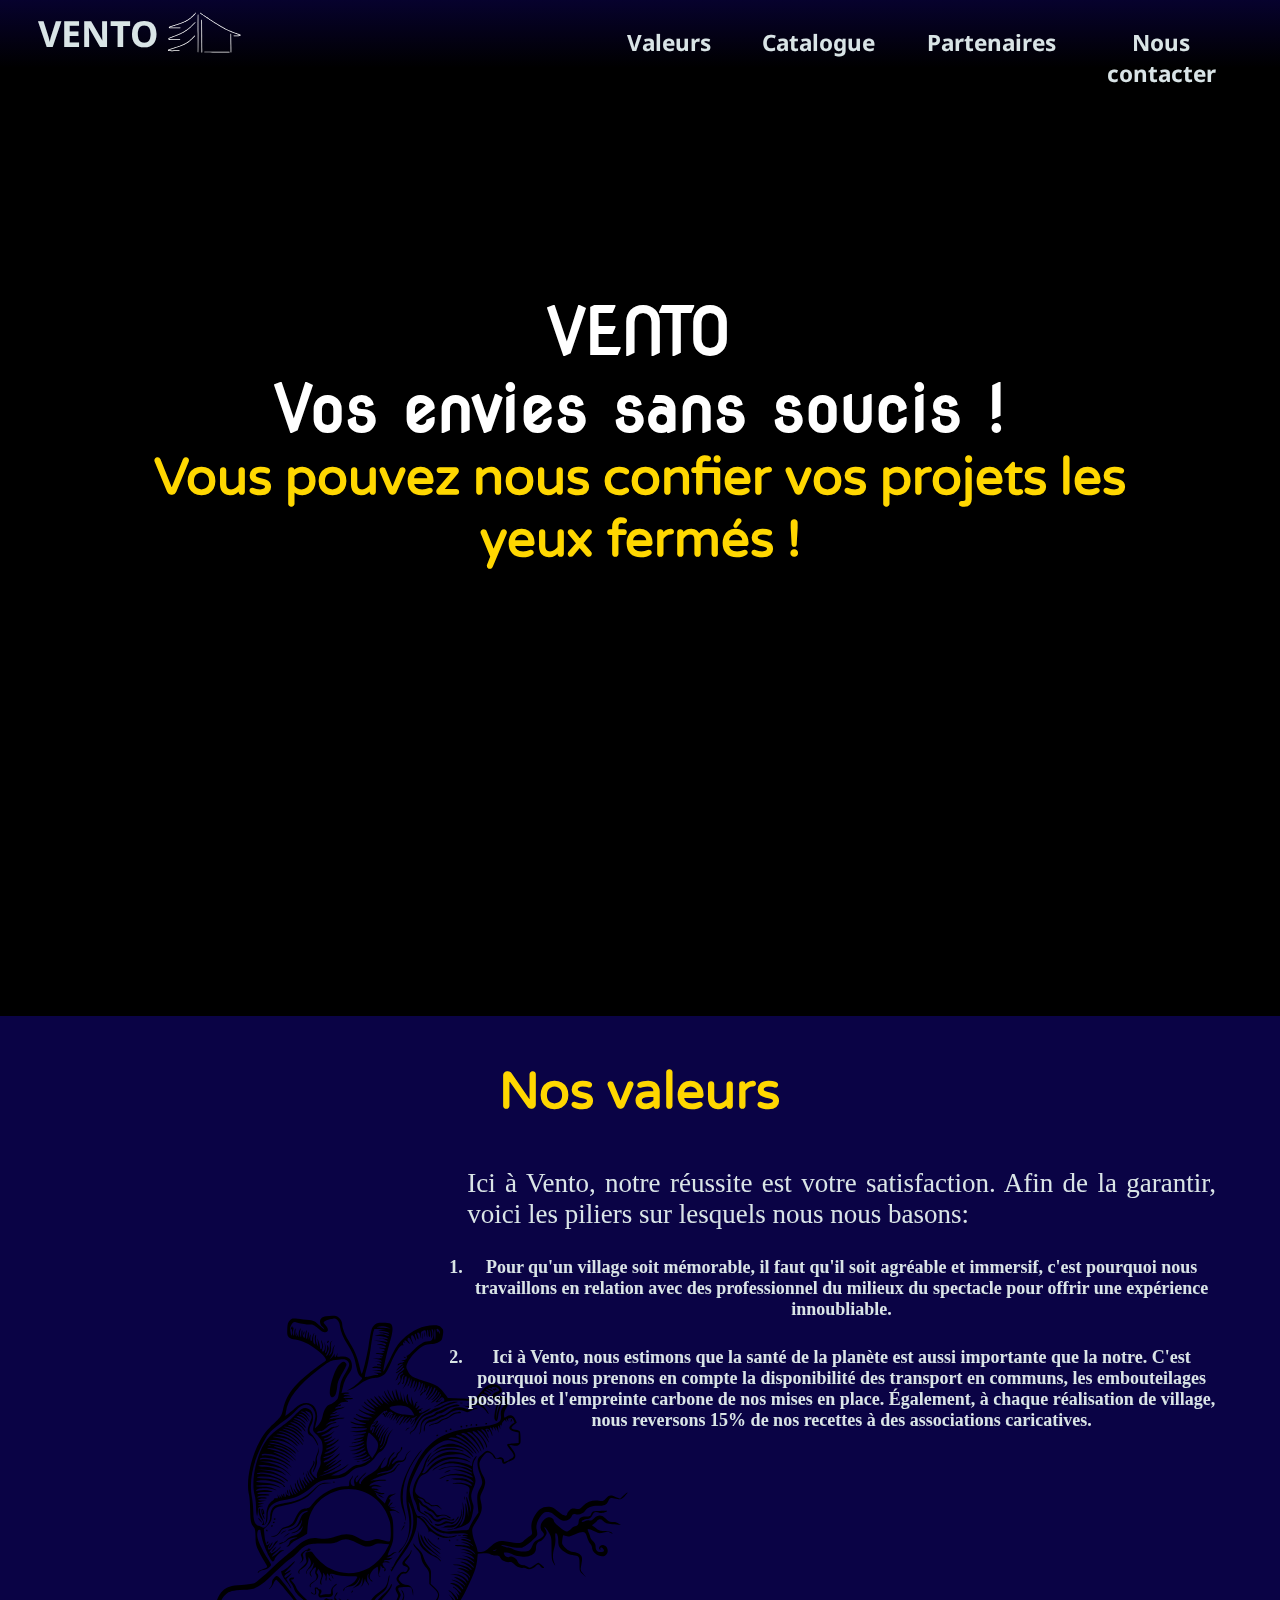
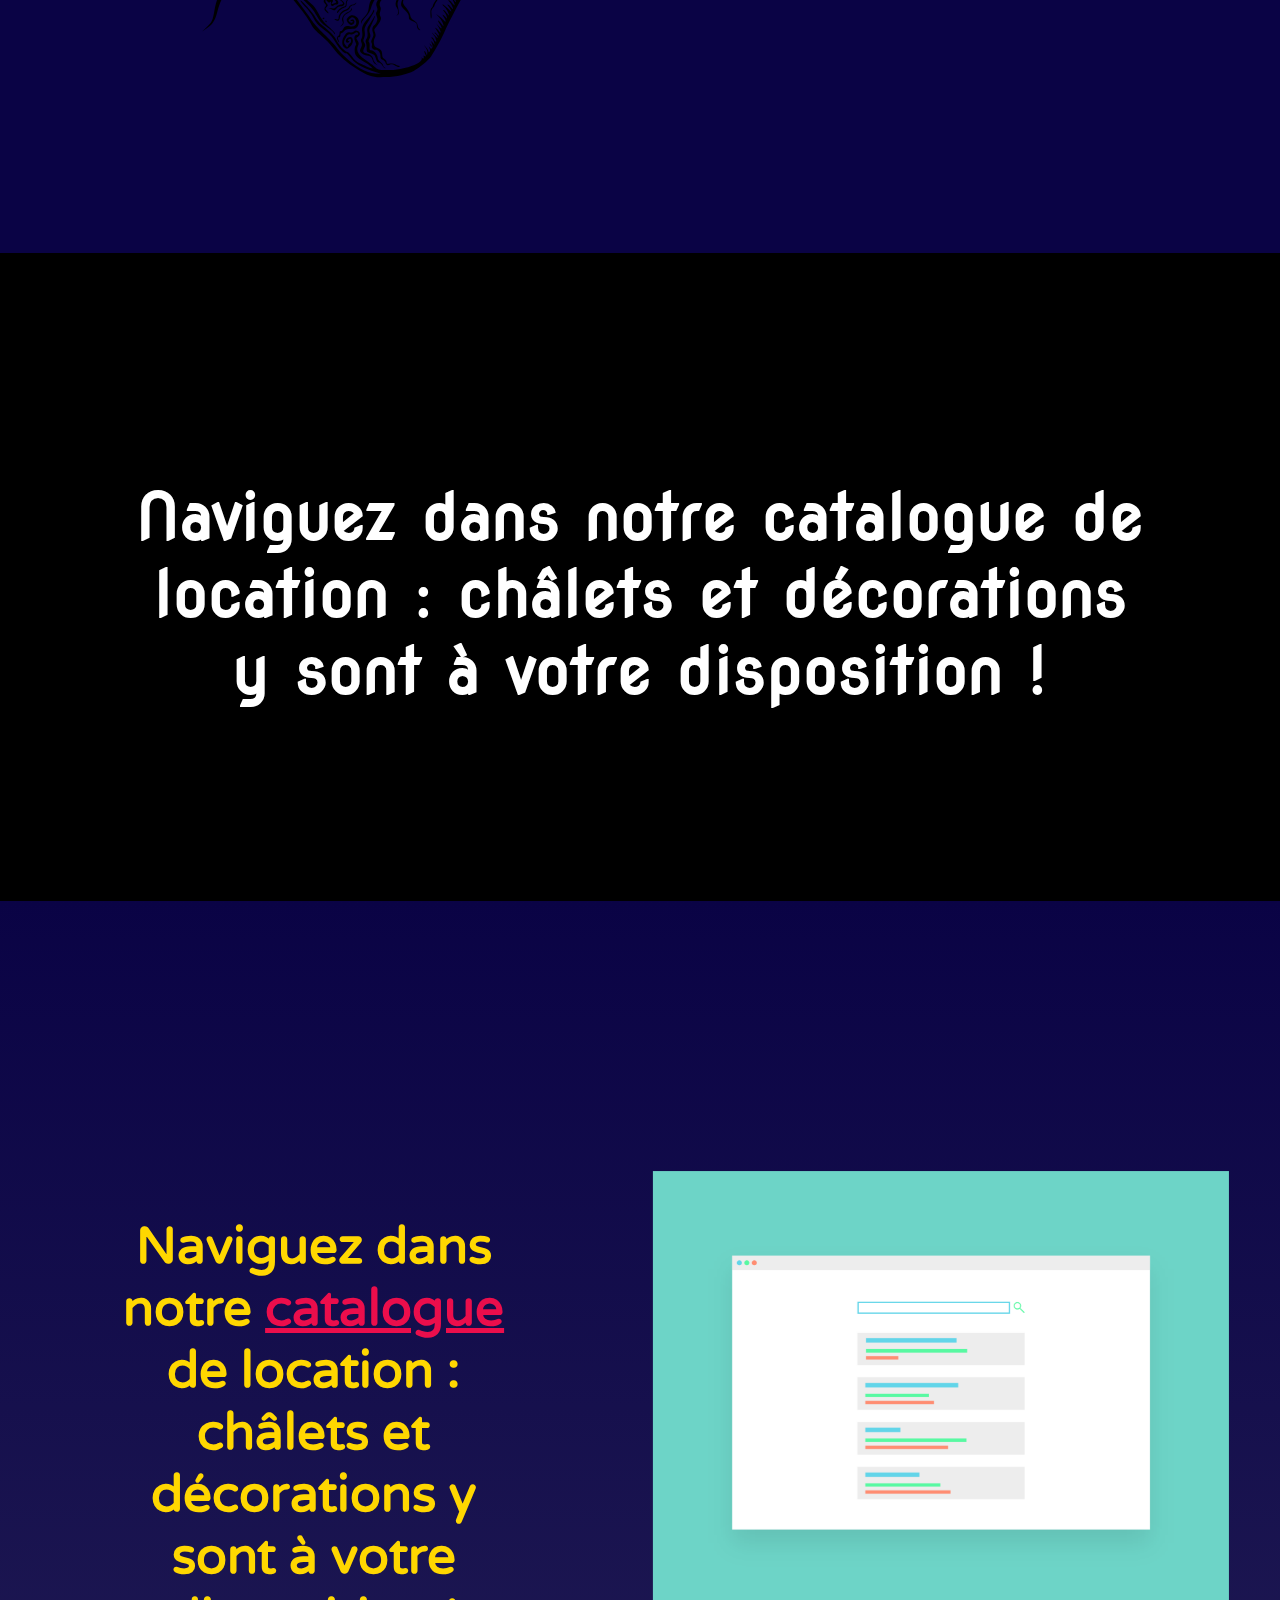
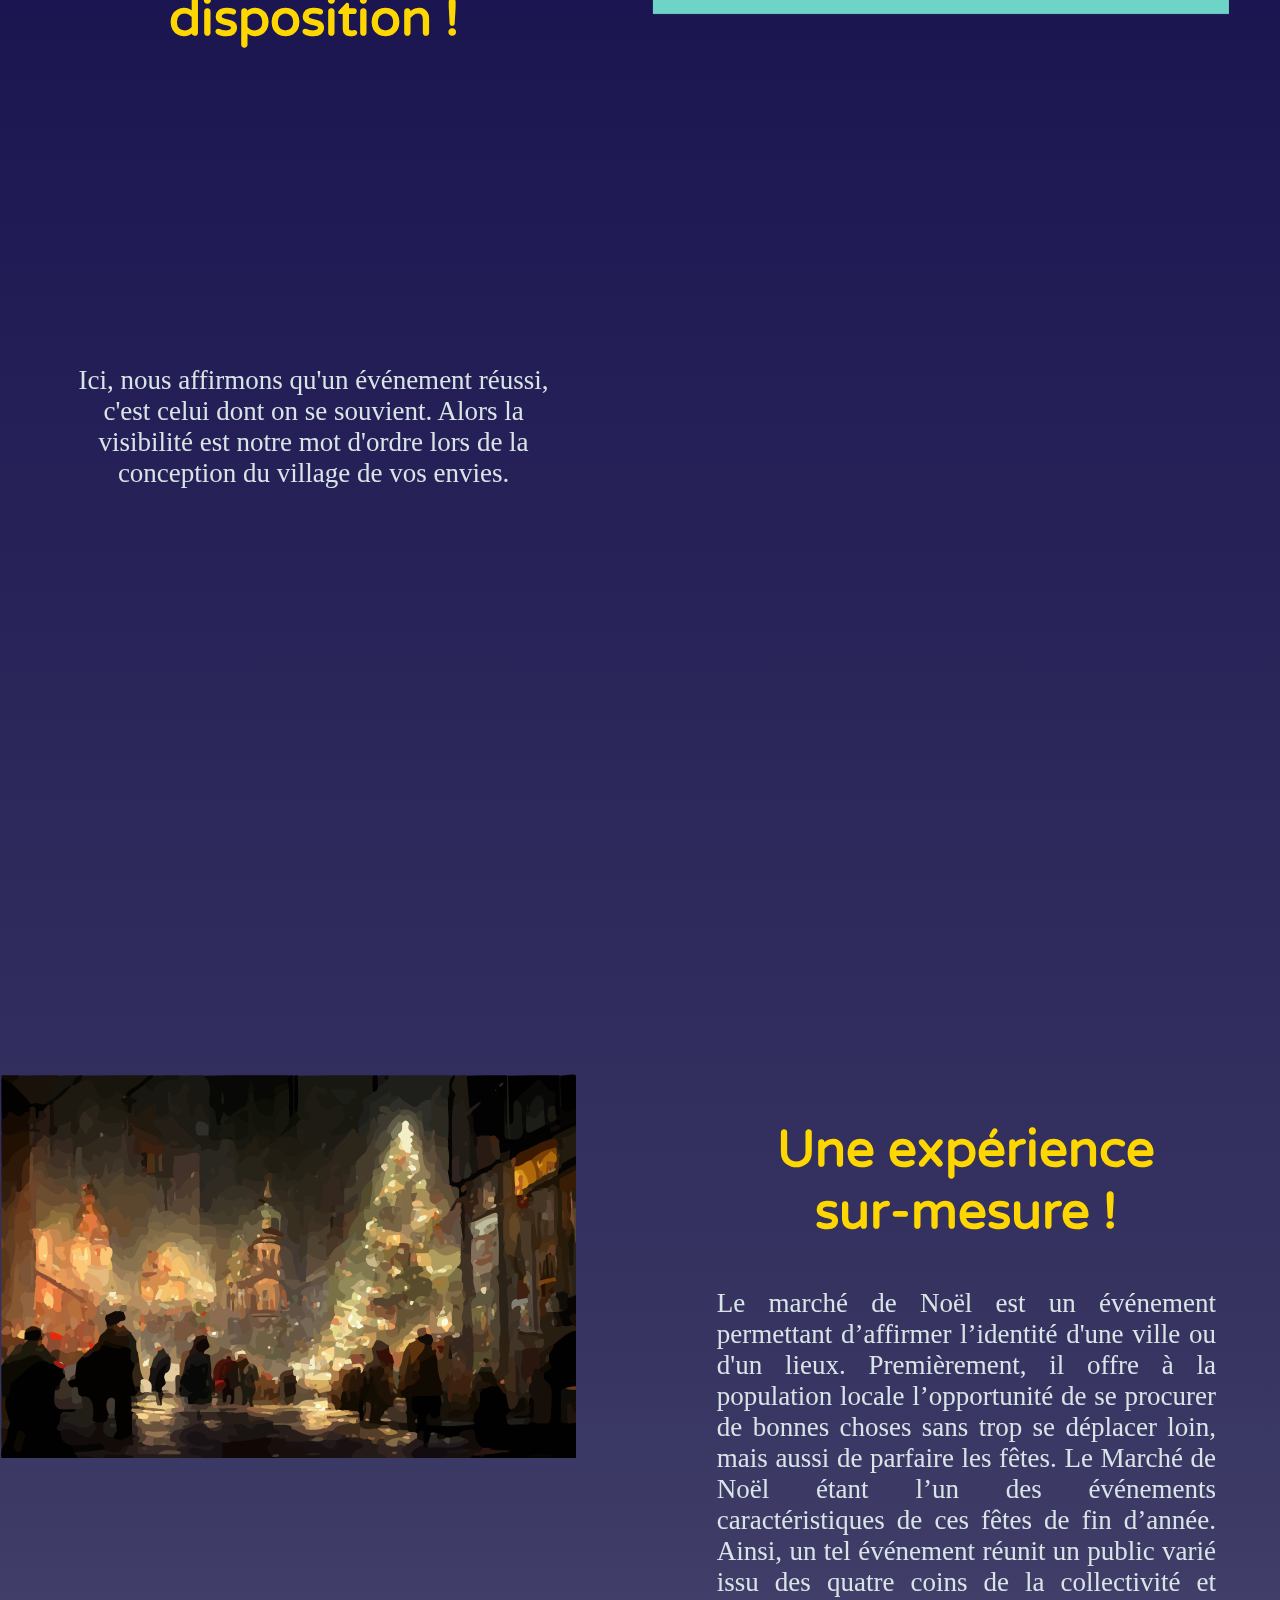
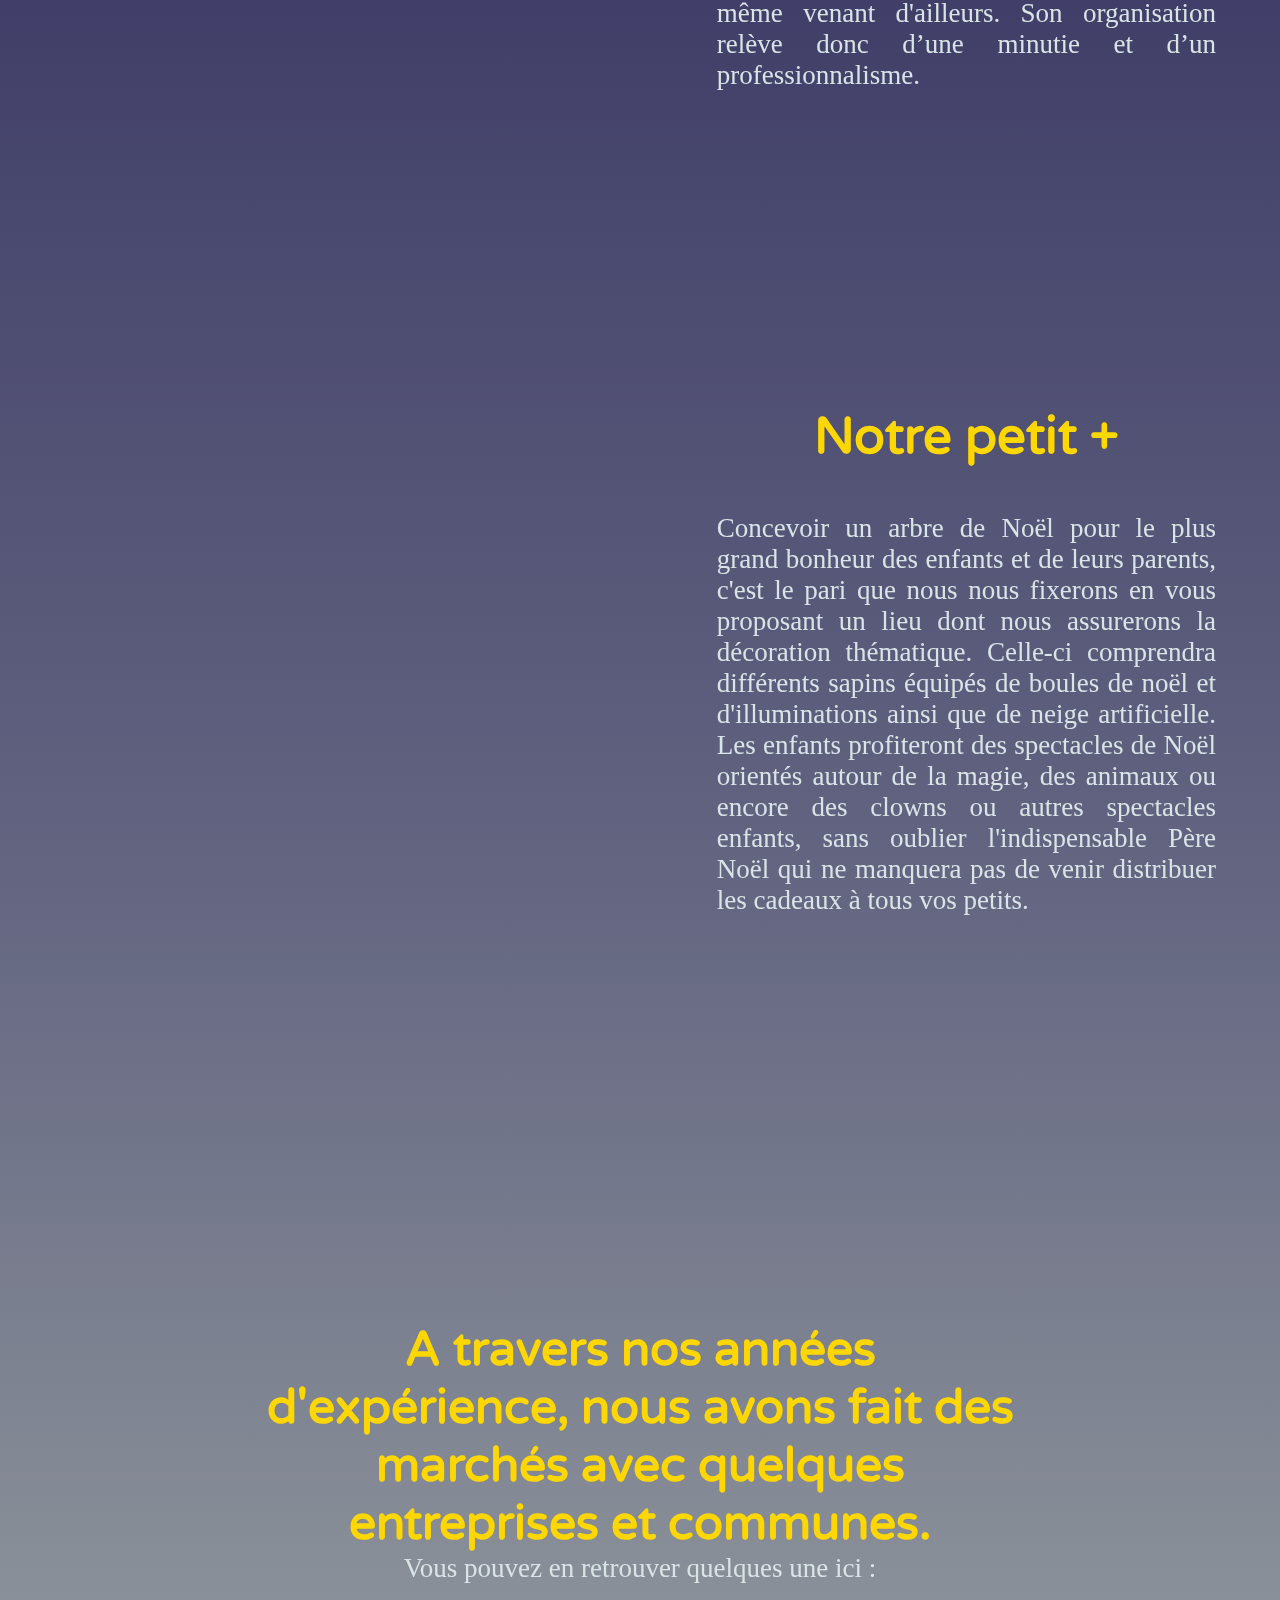
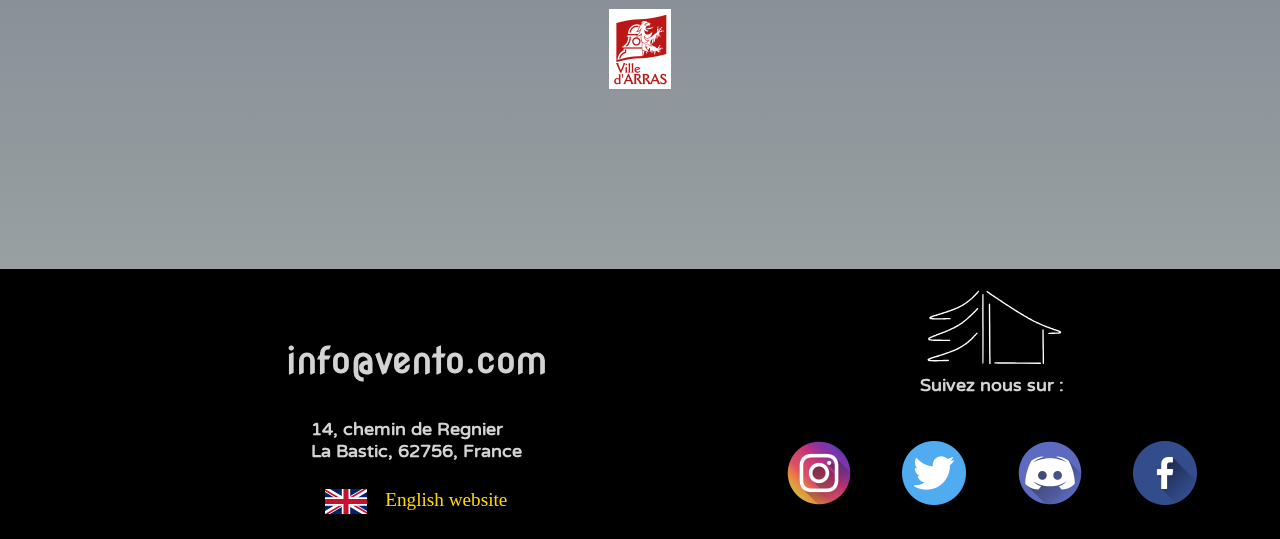
<file: index.html>
<!DOCTYPE html>
<html lang="fr">
<head>
    <meta charset="UTF-8">
    <meta http-equiv="X-UA-Compatible" content="IE=edge">
    <meta name="viewport" content="width=device-width, initial-scale=1.0">
    <link rel="icon" href="assets/logo.svg" type="image/svg">
    <link rel="stylesheet" href="style.css">
    <title>Vento : vitrine</title>
</head>
<body>
    <video class="background-video" autoplay loop muted>
        <source src="assets/FloconsDeNeige.mp4" type="video/mp4">
    </video>
    <nav class="navbar">
        <a href="#Home" class="logo">VENTO<img src="assets/logo.svg" alt="logo"></a>
        <div class="navlinks">
            <ul>
                <li><a href="#Valeurs" class="l">Valeurs</a></li>
                <li><a href="#Catalogue" class="m">Catalogue</a></li>
                <li><a href="#Partenaires" class="n">Partenaires</a></li>
                <li><a href="#contact" class="o">Nous contacter</a></li>
            </ul>
        </div>
        <img src="assets/menu_60.png" alt="menu" class="hamburger">
    </nav>
    <div class="head">
        <h1 id="Home">VENTO <br>Vos envies sans soucis !</h1>
        <h2>Vous pouvez nous confier vos projets les yeux fermés !</h2>
    </div>
    <div style="height: 400px; background: transparent;"></div>

    <section>
        <div id="Valeurs">
            <h2>Nos valeurs</h2>
            <img src="assets/coeur.svg" alt="img">
            <article>
                <p>Ici à Vento, notre réussite est votre satisfaction. Afin de la garantir, voici les piliers sur lesquels nous nous basons:</p>
                <ol>
                    <li>Pour qu'un village soit mémorable, il faut qu'il soit agréable et immersif, c'est pourquoi nous travaillons en relation avec des professionnel du milieux du spectacle pour offrir une expérience innoubliable.</li>
                    <li>Ici à Vento, nous estimons que la santé de la planète est aussi importante que la notre. C'est pourquoi nous prenons en compte la disponibilité des transport en communs, les embouteilages possibles et l'empreinte carbone de nos mises en place. Également, à chaque réalisation de village, nous reversons 15% de nos recettes à des associations caricatives.</li>
                </ol>
            </article>
        </div>
    </section>
    <div id="Catalogue">
        <h1 class="hr">Naviguez dans notre catalogue de location : châlets et décorations y sont à votre disposition !</h1>
    </div>
    <main>
        <section class="un">
            <ul>
                <li>
                    <div>
                        <h2>Naviguez dans notre <a href="#"><strong>catalogue</strong></a> de location : châlets et décorations y sont à votre disposition !</h2>
                    </div>
                </li>
                <li>
                    <div>
                        <p style="text-align: center;">Ici, nous affirmons qu'un événement réussi, c'est celui dont on se souvient. Alors la visibilité est notre mot d'ordre lors de la conception du village de vos envies.</p>
                    </div>
                </li>
            </ul>
            <img src="assets/site.png" alt="image de village de noel">
        </section>
        <section class="un">
            <img src="assets/noel.svg" alt="image de village de noel">
            <ul>
                <li>
                    <div>
                        <h2>Une expérience sur-mesure !</h2>
                        <p>Le marché de Noël est un événement permettant d’affirmer l’identité d'une ville ou d'un lieux. Premièrement, il offre à la population locale l’opportunité de se procurer de bonnes choses sans trop se déplacer loin, mais aussi de parfaire les fêtes. Le Marché de Noël étant l’un des événements caractéristiques de ces fêtes de fin d’année. Ainsi, un tel événement réunit un public varié issu des quatre coins de la collectivité et même venant d'ailleurs. Son organisation relève donc d’une minutie et d’un professionnalisme. </p>
                    </div>
                </li>
                <li>
                    <div>
                        <h2>Notre petit +</h2>
                        <p>Concevoir un arbre de Noël pour le plus grand bonheur des enfants et de leurs parents, c'est le pari que nous nous fixerons en vous proposant un lieu dont nous assurerons la décoration thématique. Celle-ci comprendra différents sapins équipés de boules de noël et d'illuminations ainsi que de neige artificielle. Les enfants profiteront des spectacles de Noël orientés autour de la magie, des animaux ou encore des clowns ou autres spectacles enfants, sans oublier l'indispensable Père Noël qui ne manquera pas de venir distribuer les cadeaux à tous vos petits.</p>
                    </div>
                </li>
            </ul>
        </section>
        <section class="deux" id="Partenaires">
            <h2>A travers nos années d'expérience, nous avons fait  des marchés avec quelques entreprises et communes. </h2>
            <p style="text-align: center; color: #D9E4E6;">Vous pouvez en retrouver quelques une ici :</p>
            <div class="slider">
                <div class="slides">
                    <div class="slide"><div><a href="https://www.arras.fr/" target="_blank"><img src="assets/logo_arras.png" alt="Mairie d'Arras"></a></div></div>
                    <div class="slide"><div><a href="https://www.leroymerlin.fr/" target="_blank"><img src="assets/Leroy_Merlin.svg" alt="Leroy-Merlin"></a></div></div>
                    <div class="slide"><div><a href="https://www.castorama.fr/" target="_blank"><img src="assets/castorama.svg" alt="Castorama"></a></div></div>
                    <div class="slide"><div><a href="https://www.engie.fr/" target="_blank"><img src="assets/engie.png" alt="Engie (EDF)"></a></div></div>
                    <div class="slide"><div><a href="https://www.bslsecurite.com/" target="_blank"><img src="assets/bsl-securite.png" alt="BSL sécurité"></a></div></div>
                </div>
            </div>
        </section>
    </main>
    <footer id="contact">
        <div>
            <h1>info@vento.com</h1>
            <h2>14, chemin de Regnier<br>La Bastic, 62756, France</h2>
            <div class="lang"><a href="en" ><img src="assets/en-flag.svg" alt=""></a><a href="en">English website</a></div>
        </div>
        <div>
            <img src="assets/logo.svg" alt="logo">
            <h2 style="margin: 0;">Suivez nous sur :</h2>
            <ul id="social">
                <li><a href="https://www.instagram.com/" target="_blank"><img src="assets/instagram.png" alt="instagram"></a></li>
                <li><a href="https://twitter.com/" target="_blank"><img src="assets/twitter.png" alt="twitter"></a></li>
                <li><a href="https://discord.com/" target="_blank"><img src="assets/discorde.png" alt="discord"></a></li>
                <li><a href="https://www.facebook.com/" target="_blank"><img src="assets/facebook.png" alt="facebook"></a></li>
            </ul>
        </div>
    </footer>
<script>
    const menuHamburger = document.querySelector(".hamburger")
    const navLinks = document.querySelector(".navlinks")
    const menu1 = document.querySelector(".l")
    const menu2 = document.querySelector(".m")
    const menu3 = document.querySelector(".n")
    const menu4 = document.querySelector(".o")

    menuHamburger.addEventListener('click',()=>{
    navLinks.classList.toggle('mobile-menu')
    })
    menu1.addEventListener('click',()=>{
    navLinks.classList.toggle('mobile-menu')
    })
    menu2.addEventListener('click',()=>{
    navLinks.classList.toggle('mobile-menu')
    })
    menu3.addEventListener('click',()=>{
    navLinks.classList.toggle('mobile-menu')
    })
    menu4.addEventListener('click',()=>{
    navLinks.classList.toggle('mobile-menu')
    })
</script>
</html>
</file>
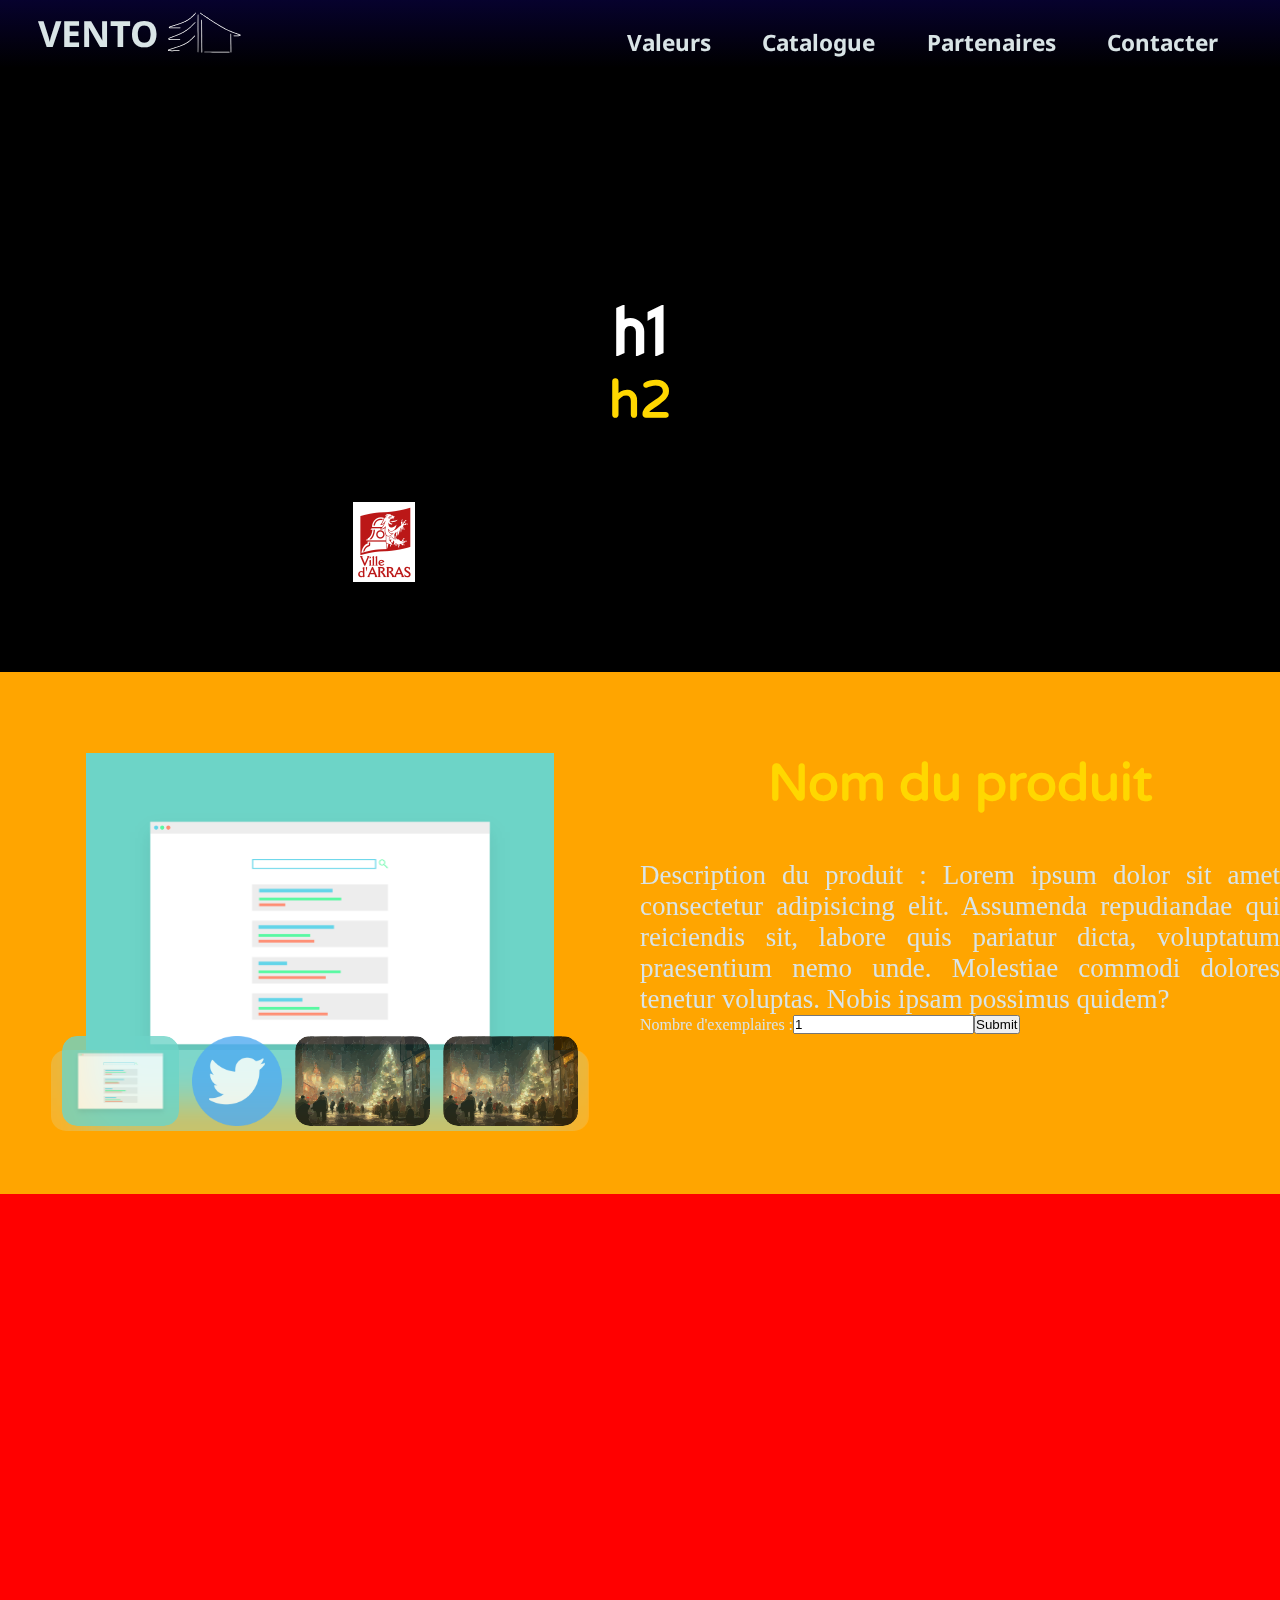
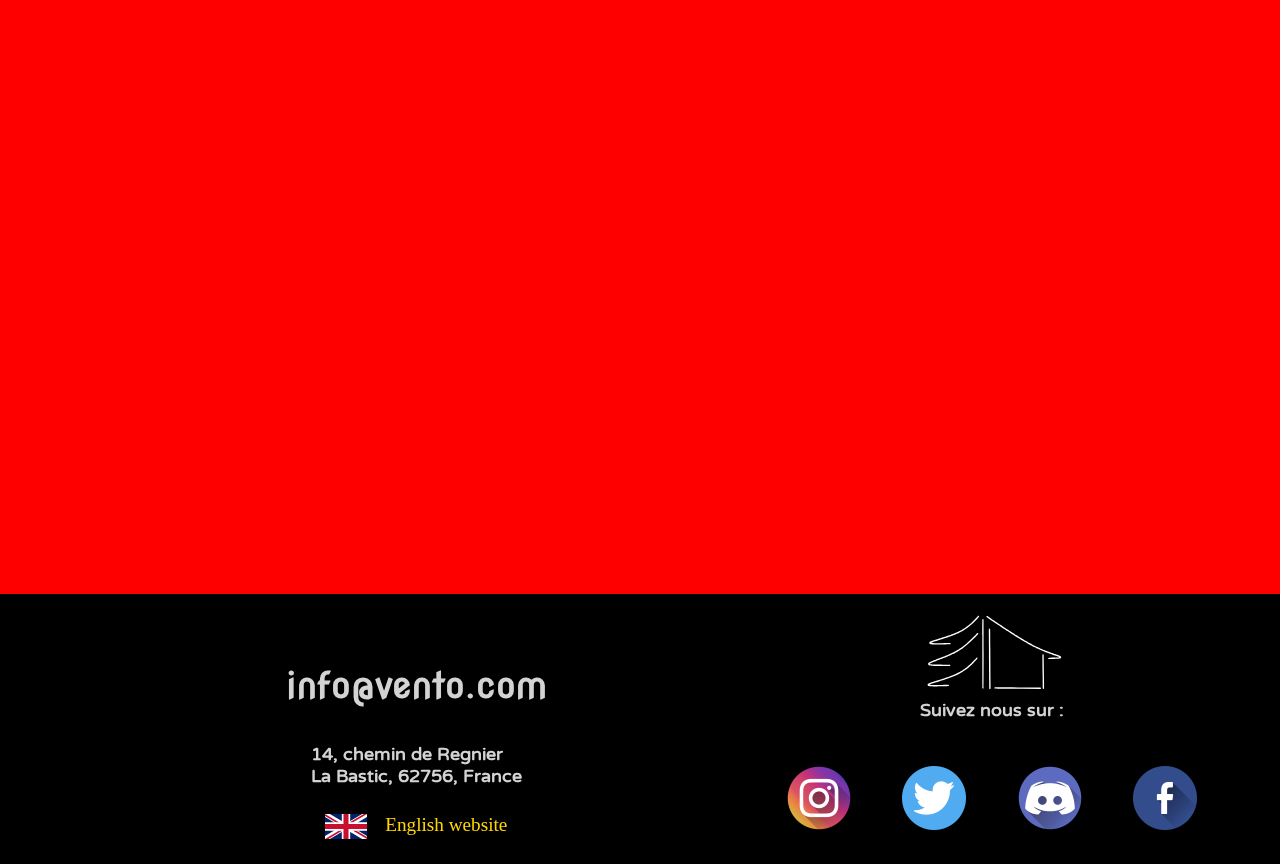
<file: indexe.html>
<!DOCTYPE html>
<html lang="fr">
<head>
    <meta charset="UTF-8">
    <meta http-equiv="X-UA-Compatible" content="IE=edge">
    <meta name="viewport" content="width=device-width, initial-scale=1.0">
    <link rel="icon" href="assets/logo.svg" type="image/svg">
    <link rel="stylesheet" href="style.css">
    <title>Vento</title>
</head>
<body>
    <video class="background-video" autoplay loop muted>
        <source src="assets/FloconsDeNeige.mp4" type="video/mp4">
    </video>
    <nav class="navbar">
        <a href="#Home" class="logo">VENTO<img src="assets/logo.svg" alt="logo"></a>
        <div class="navlinks">
            <ul>
                <li><a href="#Valeurs" class="l">Valeurs</a></li>
                <li><a href="#Catalogue" class="m">Catalogue</a></li>
                <li><a href="#Partenaires" class="n">Partenaires</a></li>
                <li><a href="#" class="o">Contacter</a></li>
            </ul>
        </div>
        <img src="assets/menu_60.png" alt="menu" class="hamburger">
    </nav>

    <div class="head">
        <h1>h1</h1>
        <h2>h2</h2>
    </div>

    <div class="slider">
        <div class="slides">
            <div class="slide"><div><a href="https://www.arras.fr/" target="_blank"><img src="assets/logo_arras.png" alt="Mairie d'Arras"></a></div></div>
            <div class="slide"><div><a href="https://www.leroymerlin.fr/" target="_blank"><img src="assets/Leroy_Merlin.svg" alt="Leroy-Merlin"></a></div></div>
            <div class="slide"><div><a href="https://www.castorama.fr/" target="_blank"><img src="assets/castorama.svg" alt="Castorama"></a></div></div>
            <div class="slide"><div><a href="https://www.engie.fr/" target="_blank"><img src="assets/engie.png" alt="Engie (EDF)"></a></div></div>
            <div class="slide"><div><a href="https://www.bslsecurite.com/" target="_blank"><img src="assets/bsl-securite.png" alt="BSL sécurité"></a></div></div>
        </div>
    </div>

    <div class="sell">
        <div class="vimg">
            <div class="cadre"><img src="assets/site.png" class="prevImg"></div>
            <div class="dock">
                <div class="image"><img onclick="switchImg('assets/site.png')" src="assets/site.png" alt="img1"></div>
                <div class="image"><img onclick="switchImg('assets/twitter.png')" src="assets/twitter.png" alt="img2"></div>
                <div class="image"><img onclick="switchImg('assets/noel.svg')" src="assets/noel.svg" alt="img3"></div>
                <div class="image"><img onclick="switchImg('assets/noel.svg')" src="assets/noel.svg" alt="img3"></div>
            </div>
        </div>
        <div>
            <div class="prod">
                <h2>Nom du produit</h2>
                <p>Description du produit : Lorem ipsum dolor sit amet consectetur adipisicing elit. Assumenda repudiandae qui reiciendis sit, labore quis pariatur dicta, voluptatum praesentium nemo unde. Molestiae commodi dolores tenetur voluptas. Nobis ipsam possimus quidem?</p>
            </div>
            <form class="by" methode="POST">Nombre d'exemplaires :<input class="nb" type="number" min="1" value="1"><input class="send" type="submit"></form>
        </div>
    </div>

    <div style="height: 1000px; background: red;"></div>

    <footer id="contact">
        <div>
            <h1>info@vento.com</h1>
            <h2>14, chemin de Regnier<br>La Bastic, 62756, France</h2>
            <div class="lang"><a href="en" ><img src="assets/en-flag.svg" alt=""></a><a href="en">English website</a></div>
        </div>
        <div>
            <img src="assets/logo.svg" alt="logo">
            <h2 style="margin: 0;">Suivez nous sur :</h2>
            <ul id="social">
                <li><a href="https://www.instagram.com/" target="_blank"><img src="assets/instagram.png" alt="instagram"></a></li>
                <li><a href="https://twitter.com/" target="_blank"><img src="assets/twitter.png" alt="twitter"></a></li>
                <li><a href="https://discord.com/" target="_blank"><img src="assets/discorde.png" alt="discord"></a></li>
                <li><a href="https://www.facebook.com/" target="_blank"><img src="assets/facebook.png" alt="facebook"></a></li>
            </ul>
        </div>
    </footer>
</body>
<script>
    const menuHamburger = document.querySelector(".hamburger")
    const navLinks = document.querySelector(".navlinks")
    const menu1 = document.querySelector(".l")
    const menu2 = document.querySelector(".m")
    const menu3 = document.querySelector(".n")
    const menu4 = document.querySelector(".o")

    menuHamburger.addEventListener('click',()=>{
    navLinks.classList.toggle('mobile-menu')
    })
    menu1.addEventListener('click',()=>{
    navLinks.classList.toggle('mobile-menu')
    })
    menu2.addEventListener('click',()=>{
    navLinks.classList.toggle('mobile-menu')
    })
    menu3.addEventListener('click',()=>{
    navLinks.classList.toggle('mobile-menu')
    })
    menu4.addEventListener('click',()=>{
    navLinks.classList.toggle('right')
    })
</script>
<script>
    function switchImg(source) {
        document.querySelector(".prevImg").src = source;
    }
</script>
</html>
</file>
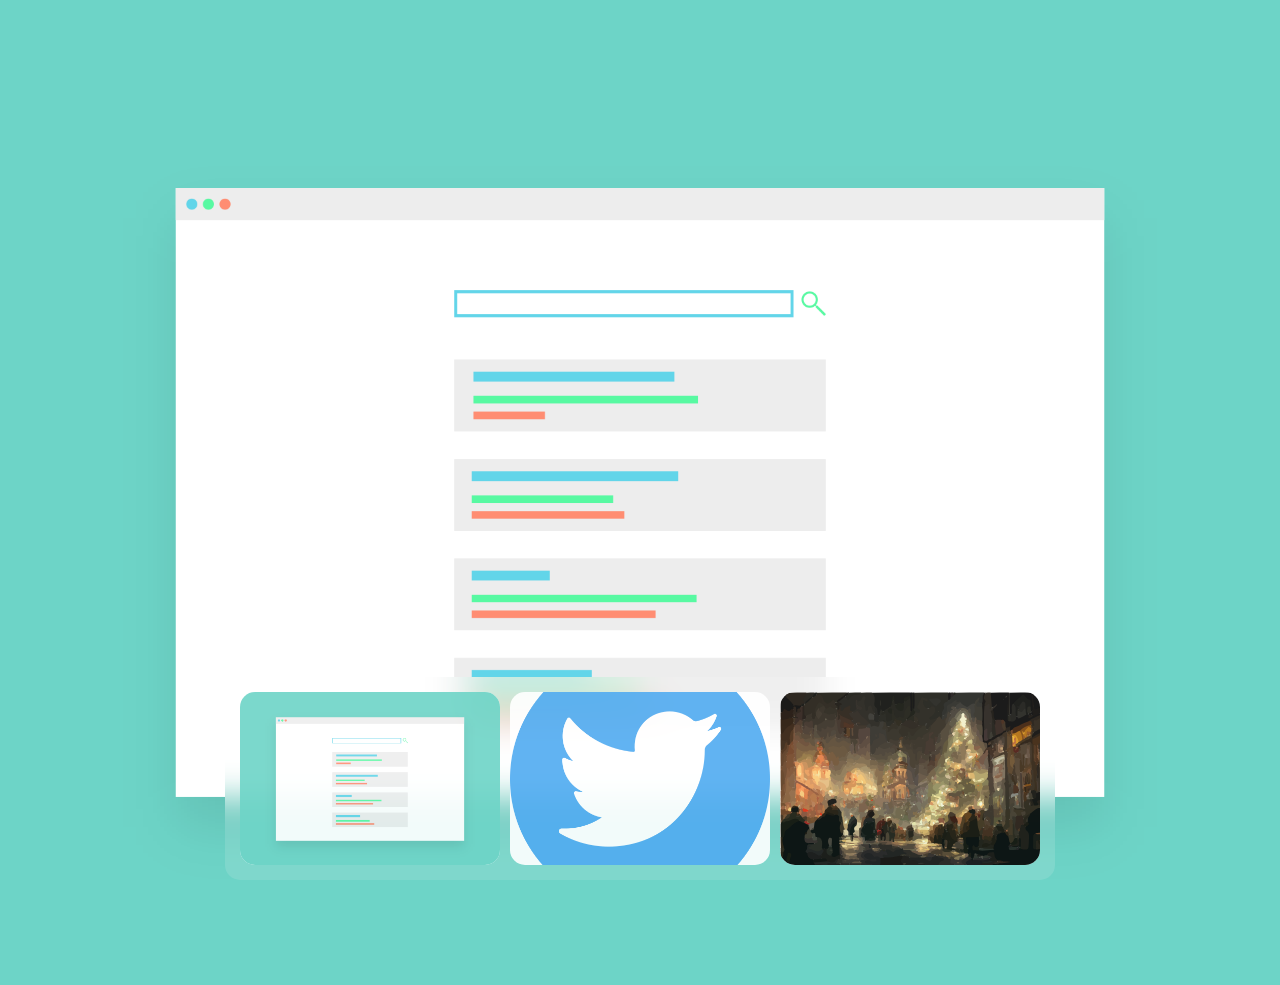
<file: testimg.html>
<!DOCTYPE html>
<html lang="en">
<head>
    <meta charset="UTF-8">
    <meta http-equiv="X-UA-Compatible" content="IE=edge">
    <meta name="viewport" content="width=device-width, initial-scale=1.0">
    <title>Document</title>
    <style>
        /* vimg */
        * {
            margin: 0;
            border: 0;
            box-sizing: border-box;
        }
        body {
            display: flex;
            align-items: center;
            justify-content: center;
            overflow: hidden;
        }
        img {
            width: 100%;
        }
        .dock {
            height: 203px;
            width: fit-content;
            position: absolute;
            bottom: 20px;
            left: 50%;
            transform: translateX(-50%);
            background: #ffffff21;
            border-radius: 15px;
            z-index: 999;
            backdrop-filter: blur(1rem);
            display: flex;
            align-items: flex-end;
            justify-content: space-evenly;
            padding: 15px 10px;
        }
        .dock .image {
            width: 260px;
            height: 173px;
            background: #fff;
            border-radius: 15px;
            transition: 0.2s;
            margin: 0 5px;
            display: flex;
            align-items: center;
            justify-content: center;
            overflow: hidden;
            opacity: 0.9;
        }
        .dock .image:focus {
            width: 320px;
            height: 213px;
            opacity: 1;
        }
    </style>
</head>
<body>
    <img src="assets/site.png" class="prevImg">
    <div class="dock">
        <div class="image"><img onclick="switchImg('assets/site.png')" src="assets/site.png" alt="img1"></div>
        <div class="image"><img onclick="switchImg('assets/twitter.png')" src="assets/twitter.png" alt="img2"></div>
        <div class="image"><img onclick="switchImg('assets/noel.svg')" src="assets/noel.svg" alt="img3"></div>
    </div>
</body>
<script>
    function switcImg(source) {
        document.querySelector(".prevImg").src = source;
    }
</script>
</html>
</file>
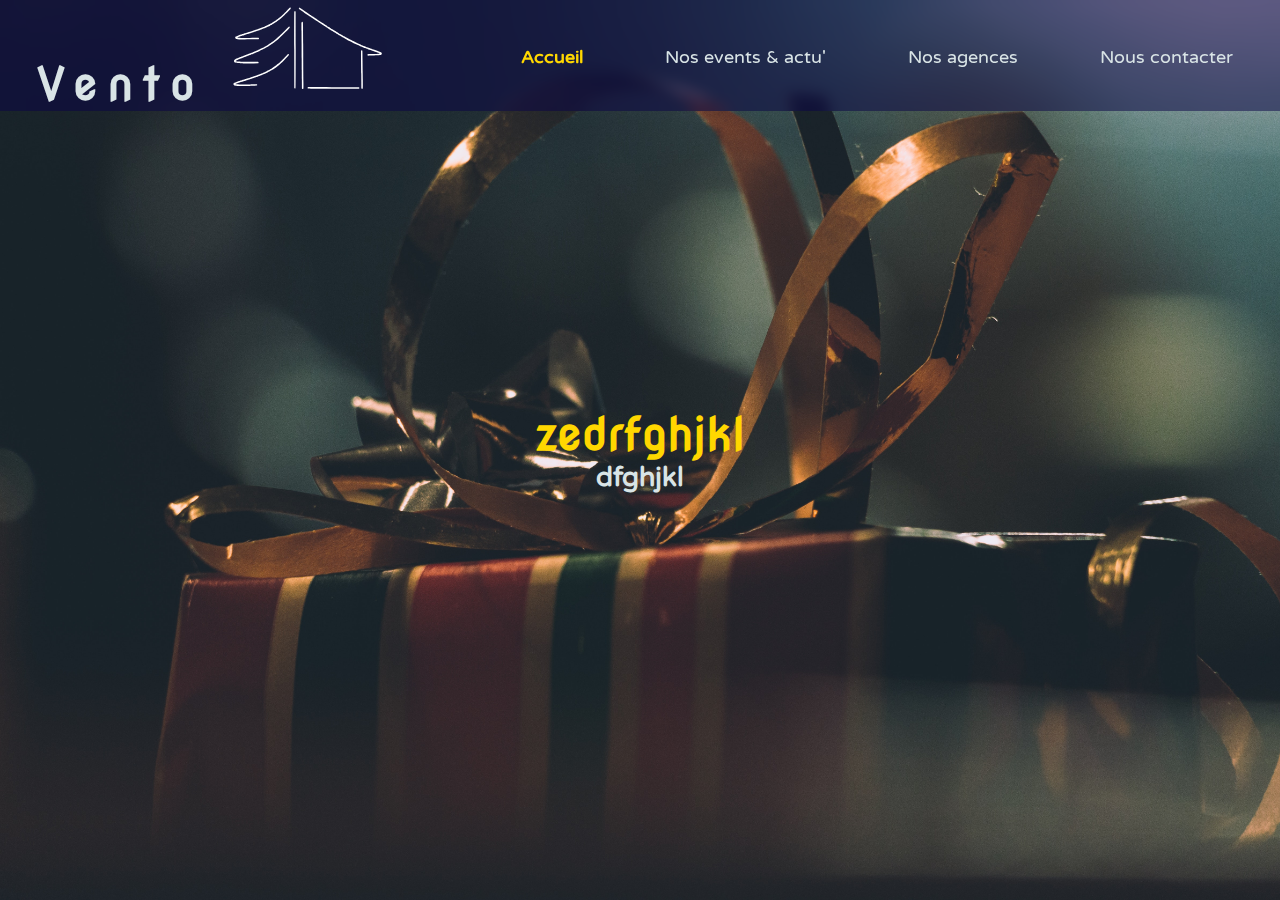
<file: navbar1 copy/new nav.html>
<!DOCTYPE html>
<html lang="en">
<head>
    <meta charset="UTF-8">
    <meta http-equiv="X-UA-Compatible" content="IE=edge">
    <meta name="viewport" content="width=device-width, initial-scale=1.0">
    <title>Document</title>
    <link rel="stylesheet" href="new nav.css">
</head>
<body>
    <nav class="navbar">
        <a class="name" href="#">Vento<img src="assets/logo.svg" alt="logo"></a>
        <div class="navlinks">
            <ul>
                <li><a class="active" href="#">Accueil</a></li>
                <li><a href="#">Nos events & actu'</a></li>
                <li><a href="#">Nos agences</a></li>
                <li><a href="#">Nous contacter</a></li>
            </ul>
            <img src="assets/menu_60.png" alt="menu" class="hamburger">
        </div>
    </nav>
    <header>
        <h1>zedrfghjkl</h1>
        <h2>dfghjkl</h2>
    </header>
</body>


<script>
    const menuHamburger = document.querySelector(".hamburger")
    const navLinks = document.querySelector(".navlinks")
    const menu1 = document.querySelector(".l")
    const menu2 = document.querySelector(".m")
    const menu3 = document.querySelector(".n")
    const menu4 = document.querySelector(".o")

    menuHamburger.addEventListener('click',()=>{
    navLinks.classList.toggle('mobile-menu')
    })
    menu1.addEventListener('click',()=>{
    navLinks.classList.toggle('mobile-menu')
    })
    menu2.addEventListener('click',()=>{
    navLinks.classList.toggle('mobile-menu')
    })
    menu3.addEventListener('click',()=>{
    navLinks.classList.toggle('mobile-menu')
    })
    menu4.addEventListener('click',()=>{
    navLinks.classList.toggle('right')
    })
</script>
<script>
    function switchImg(source) {
        document.querySelector(".prevImg").src = source;
    }
</script>
</html>
</file>
<file: style.css>
/* global */
@import url('https://fonts.googleapis.com/css2?family=Noto+Sans&family=Nova+Round&family=Varela+Round&display=swap');
* {
    margin: 0;padding: 0;text-decoration: none;list-style: none;
}
body {
    background: black;
}
h1 {
    font-family: 'Nova Round', cursive;
}
h2 {
    font-family: 'Varela Round', sans-serif;
}
.background-video {
    height: 100vh;width: 100vw;object-fit: cover;position: fixed;z-index: -1;
}
/* navbar */
.navbar>a>img {
    width: 10vh;
}
.navbar {
    font-family: 'Noto Sans', sans-serif;align-items: center;position: sticky;z-index: 999;padding: 1vh 3vw;display: flex;justify-content: space-between;width: 100%;box-sizing: border-box;top: 0;background: linear-gradient(#0a0345a8,rgba(0, 0, 0, 0));
}
.navbar a {
    font-weight: bold;font-size: 2.5vh;display: flex;
}
a {
    color: #D9E4E6;
}
.navlinks {
    display: flex;
}
.navlinks a:hover {
    color: rgb(255, 215, 0);font-weight: 900;
}
.navbar .logo {
    font-size: 4vh;
}
.navbar .navlinks ul {
    display: flex;width: 50vw;padding: 2vh 0;
}
.navbar .navlinks ul li {
    height: 1.5vh;margin: 0 2vw;text-align: center;align-items: center;justify-content: center;
}
.navbar .navlinks ul li.active a {
    color: #FFD700;width: 8vw;
}
.navbar .hamburger {
    display: none;
}
@media screen and (max-width: 1100px) {
    .navbar .navlinks ul li {
        margin: 0 1vw;
    }
}
@media screen and (max-width: 1000px) {
    .navbar {
        padding: 0;
    }
    .navbar .navlinks ul li {
        height: auto;
    }
    .navbar .hamburger {
        display: block;position: absolute;top: 40px;right: 3vw;width: 5vh;margin: 10px 3vw;
    }
    .navbar .navlinks ul {
        display: flex;
    }
    .navlinks {
        position: absolute;top: 0;left: 0;display: flex;justify-content: center;align-items: center;background: #0a0345a8;width: 100%;height: 100vh;backdrop-filter: blur(7px);margin-left: -100%;transition:  all 0.5s ease;
    }
    .navlinks.mobile-menu {
        margin-left: 0;
    }
    .navlinks ul {
        display: flex;flex-direction: column;align-items: center;
    }
    .navbar a {
        font-size: 7vw;
    }
    .navbar .logo {
        position: absolute;top: 50px;left: 5vw;
    }
    .navlinks a:hover {
        color: rgb(255, 215, 0);font-size: 8vh;
    }
}
/* footer */
footer * {
    padding: 0;margin: 0;display: block;text-align: left;color: black;
}
footer {
    display: flex;
    height: 30vh;
}
footer>div {
    padding: 0;color: white;display: flex;flex-direction: column;justify-content: center;align-items: center;width: 100%;
}
footer img {
    height: 5vh;
}
footer ul {
    display: flex;margin: 5vh 0;
}
footer h1, footer h2 {
    margin: 2vh;color: lightgrey;
}
footer>div>h1 {
    font-size: 4vh;
}
footer>div>h2 {
    font-size: 2vh;
}
footer>div>img {
    height: 10vh;margin-top: 3vh;
}
footer>div {
    padding-top: 4vh;
}
footer>div>ul>li {
    margin: 0 2vw;
}
.lang img {
    height: 2vw;
}
.lang {
    display: flex;
}
.lang a {
    margin: 1vh;color: #FFD700;text-align: center;font-size: 1.5vw;
}
/* vimg */
.vimg * {
    margin: 0;border: 0;box-sizing: border-box;display: block;
}
.vimg {
    height: fit-content;display: flex;flex-direction: column;width: fit-content;align-items: center;justify-content: center;
}
.vimg img {
    height: 40vh;
}
.dock {
    position: relative;transform: translateY(-7vh);height: 9vh;width: fit-content;background: #ffffff21;border-radius: 15px;z-index: 1;backdrop-filter: blur(1.5rem);display: flex;align-items: flex-end;padding: 0.5vh 0.5vh;
}
.dock .image {
    border-radius: 15px;transition: 0.2s;margin: 0 0.5vw;display: flex;align-items: center;justify-content: center;overflow: hidden;opacity: 0.8;
}
.dock .image img {
    height: 10vh;border-radius: 15px;
}
.dock .image:hover {
    opacity: 1;height: 12vh;
}
.dock .cadre {
    width: 40vmin;height: 30vmin;display: flex;align-items: center;justify-content: center;
}
/* sell */
.sell {
    padding-top: 9vh;
    display: grid;
    grid-template-columns: 50vw 50vw;
    color: #D9E4E6;
    background: orange;
}
.prod {
    display: flex;
    flex-direction: column;justify-content: center;align-items: center;
}
.sell .vimg {
    width: 100%;
}
.sell .by {
    display: flex;
    align-items: end;
}
/* others 1 */
strong {
    mix-blend-mode:difference;
    color: red;
    text-decoration: underline;
}
main {
    background: linear-gradient(rgb(10, 3, 69),rgba(36,31,89,0.96),rgba(62,59,109,0.9),rgba(114,116,150,0.85),rgba(217,228,230,0.7));
}

/* others 2 */
h1, h2, #btnVideo {
    color: white;
    font-weight: bold;
    text-align: center;
}
h1 {
    font-size: 5vmax;
    margin-top: 25vh;
    animation: move 3s infinite;
    mix-blend-mode:difference;
}
h2 {
    font-size: 3rem;
    color: rgb(255, 215, 0);
}
#btnVideo{
    font-size: 1.5rem;
    background: 0;
    border: 0;
    margin-left: 50%;
    transform: translateX(-50%);
}
button {
    border: transparent;
    background: transparent;
    color: white;
    font-family: Trebuchet MS;
    font-weight: bold;
    text-align: center;
    font-size: 3vmin;
    mix-blend-mode:difference;
}
section>div {
    display: grid;
    grid-template-columns: 35% 65%;
    grid-template-areas: "h2 h2""img p";
    gap: 0px;
    background: rgb(10, 3, 69);
    padding: 5vh 5vmax;
}
div>h2 {
    grid-area: h2;
    font-size: 4vw;
    text-align: center;
    padding: 0% 10%;
    margin-bottom: 5vmin;
}
section>div>img {
    grid-area: img;
    width: 50vw;
}
section>div>p {
    margin: 10vh 2vw;
}
.hr {
    padding: 0 10vw 15vw 10vw;
}
p {
    grid-area: p;
    font-size: 3vh;
    text-align: justify;
    color: #D9E4E6;
}
section>div>div {
    display: grid;
    grid-template-columns: 100% 0%;
}
.un {
    display: grid;
    grid-template-columns: 1fr 1fr;
    gap: 2vw;
}
section>img {
    width: 45vw;
    top: 0;
    position: sticky;
    padding: 30vh 0;
}
ul>li {
    list-style: none;
    margin: 35vh 5vw;
}
ol>li {
    margin: 3vh 0;
    list-style: decimal;
    text-align: center;
    grid-area: p;
    font-size: 2vh;
    font-weight: 600;
    color: #D9E4E6;
}
.deux {
    padding: 10vh 20vw;
}
.deux>p {
    color: black;
}
section,main {
    margin: 0%;
    padding: 0%;
}
footer {
    margin: 0%;
    padding: 0%;
    display: flex;
}
footer>div>h1 {
    padding: 0%;
    margin: 2vh;
    font-size: 4vh;
    text-align: left;
    color: lightgrey;
}
footer>div>h2 {
    padding: 0%;
    margin: 2vh;
    font-size: 2vh;
    text-align: left;
    color: lightgrey;
}
footer>div>img {
    height: 10vh;
    margin-top: 3vh;
}
footer>div {
    padding-top: 4vh;
    padding-left: 10vw;
}
footer>div+div {
    padding-top: 0;
    padding-left: 0;
    display: flex;
    flex-direction: column;
    justify-content: center;
    align-items: center;
    width: 100%;
}
footer>div>ul>li {
    margin: 0 2vw;
}
footer>div>ul {
    display: flex;
    margin: 5vh 0;
}
.plz {
    display: grid;
    grid-template-columns: 1fr 1fr 1fr;
    grid-template-areas: "bimg bimg mimg""bimg bimg mimg""mimg bimg bimg""mimg bimg bimg";
}
.bimg {
    grid-area: bimg;
}
.mimg {
    grid-area: mimg;
}
#social>li>a>img {
    height: 5vw;
    
}
.slide,.slides,.slider {
    display: block;
    margin: 0;
    padding: 0;
    background: transparent;
    align-content: center;
}
.slide>div {
    text-align: center;
    width: 26vw;
}
.slide>a {
    background-color: aqua;
}
.slide>a>img {
    height: 10vh;
}
.slider {
    width: 30vw;
    margin-left: 15vw;
    overflow: hidden;
}
.slides {
    width: calc(30vw*5);
    animation: glisse 30s infinite;
}
.slide {
    margin: 2vw;
    float: left;
}
@keyframes glisse {
    0% {
        transform: translateX(0);
    }
    5% {
        transform: translateX(0);
    }
    11% {
        transform: translateX(-30vw);
    }
    16% {
        transform: translateX(-30vw);
    }
    22% {
        transform: translateX(-60vw);
    }
    27% {
        transform: translateX(-60vw);
    }
    33% {
        transform: translateX(-90vw);
    }
    38% {
        transform: translateX(-90vw);
    }
    44% {
        transform: translateX(-120vw);
    }
    49% {
        transform: translateX(-120vw);
    }
    55% {
        transform: translateX(-120vw);
    }
    60% {
        transform: translateX(-120vw);
    }
    66% {
        transform: translateX(-90vw);
    }
    71% {
        transform: translateX(-90vw);
    }
    77% {
        transform: translateX(-60vw);
    }
    82% {
        transform: translateX(-60vw);
    }
    88% {
        transform: translateX(-30vw);
    }
    93% {
        transform: translateX(-30vw);
    }
    100% {
        transform: translateX(0);
    }
}
</file>
<file: navbar1 copy/new nav.css>
@import url('https://fonts.googleapis.com/css2?family=Noto+Sans&family=Nova+Round&family=Varela+Round&display=swap');
* {
    margin: 0;padding: 0;text-decoration: none;list-style: none;
}
body {
    font-family: 'Noto Sans', sans-serif;
}
h1 {
    font-family: 'Nova Round', cursive;
}
h2 {
    font-family: 'Varela Round', sans-serif;
}

header {
    justify-content: center; align-items: center;display: flex; flex-direction: column;height: 100vh; width: 100%;background-image: url('assets/pexels-matej-1718168.jpg'); background-size: cover;
}
header h1 {
    font-size: 5vh; color: #FFD700;
}
header h2 {
    font-size: 3vh; color: #D9E4E6;
}
/* azertyghj */
.navbar {
    z-index: 999;;padding: 0 3vw;min-height: 8vh;position: absolute;display: flex; background: #0a034585; justify-content: space-between; width: 100%; box-sizing: border-box; align-items: center; backdrop-filter: blur(7px); 
}
.navbar .name {
    font-weight: 700;float: left; font-size: 5vh; font-family: 'Nova Round', cursive; letter-spacing: 10px;
}
.navbar .navlinks {
    display: flex; padding: 0; margin: 0;
}
.navbar .navlinks ul {
    display: flex; gap: 5vw;
}
.navbar .navlinks ul {
    font-size: 2vh;
}
.navbar .navlinks ul li {
    padding: 1vh;
}
.navbar .navlinks .active {
    font-weight: 600; color: #FFD700;
}
.navbar a {
    color: #D9E4E6; font-family: 'Varela Round', sans-serif;
}
.navbar .navlinks li:hover {
    font-weight: bold; border-radius: 15px; color: #FFD700;
}



.navbar .hamburger {
    display: none;
}
@media screen and (max-width: 1000px) {
    .navbar {
        padding: 0;
    }
    .navbar .navlinks ul li {
        height: auto;
    }
    .navbar .hamburger {
        display: block;position: absolute;top: 40px;right: 3vw;width: 5vh;margin: 10px 3vw;
    }
    .navbar .navlinks ul {
        display: flex;
    }
    .navlinks {
        position: absolute;top: 0;left: 0;display: flex;justify-content: center;align-items: center;background: #0a0345a8;width: 100%;height: 100vh;backdrop-filter: blur(7px);margin-left: -100%;transition:  all 0.5s ease;
    }
    .navlinks.mobile-menu {
        margin-left: 0;
    }
    .navlinks ul {
        display: flex;flex-direction: column;align-items: center;
    }
    .navbar a {
        font-size: 7vw;
    }
    .navbar .logo {
        position: absolute;top: 50px;left: 5vw;
    }
    .navlinks a:hover {
        color: rgb(255, 215, 0);font-size: 8vh;
    }
}
</file>
